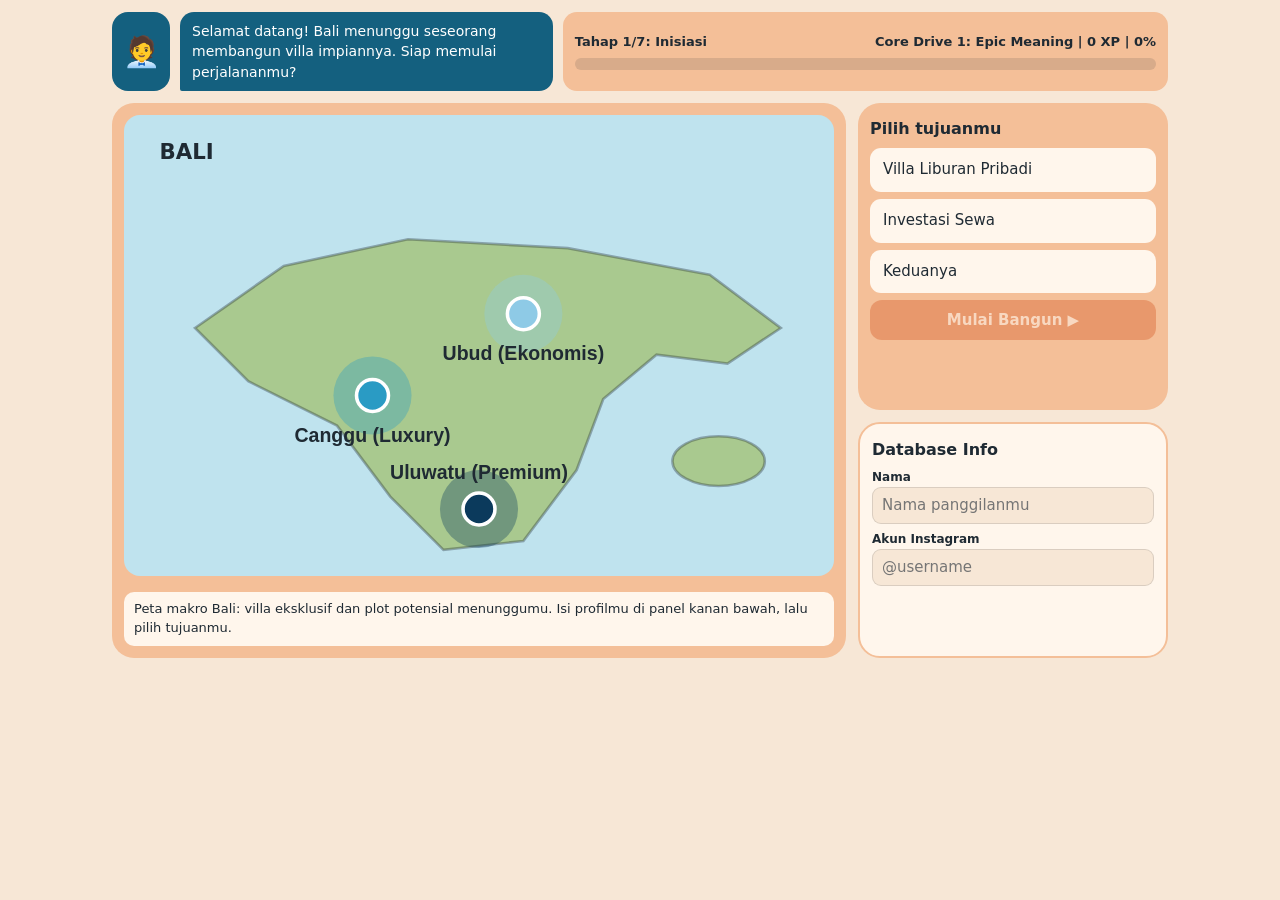
<file: index.html>
<!DOCTYPE html>
<html lang="id">
<head>
<meta charset="utf-8">
<meta name="viewport" content="width=device-width, initial-scale=1, viewport-fit=cover">
<title>The Villa Game: Build Your Bali Villa</title>
<style>
:root{box-sizing:border-box;padding-top:env(safe-area-inset-top,0px);padding-bottom:env(safe-area-inset-bottom,0px);
--bg:#f7e7d6;--panel:#f4bf98;--card:#fff6ec;--ink:#1f2a33;--acc:#14607f;--acc2:#d8602b;--sea:#bfe3ee;--land:#a9c98f;--line:#1f2a3322;--ok:#2e8b57}
@media (prefers-color-scheme:dark){:root:not([data-theme="light"]){--bg:#171412;--panel:#4a3427;--card:#2a211b;--ink:#f6ece2;--acc:#6cc3e3;--acc2:#ff9a62;--sea:#1d3b4a;--land:#47643a;--line:#ffffff22}}
:root[data-theme="dark"]{--bg:#171412;--panel:#4a3427;--card:#2a211b;--ink:#f6ece2;--acc:#6cc3e3;--acc2:#ff9a62;--sea:#1d3b4a;--land:#47643a;--line:#ffffff22}
html{scroll-padding-top:env(safe-area-inset-top,0px)}
*{box-sizing:border-box}
body{margin:0;background:var(--bg);color:var(--ink);font:15px/1.45 "Trebuchet MS","Segoe UI",system-ui,sans-serif}
#app{max-width:1080px;margin:0 auto;padding:12px;display:grid;gap:12px;grid-template-columns:1fr 310px;grid-template-areas:"top top" "main opt" "main db"}
@media(max-width:820px){#app{grid-template-columns:1fr;grid-template-areas:"top" "main" "opt" "db"}}
.top{grid-area:top;display:flex;gap:10px;align-items:stretch}
.av{width:58px;min-width:58px;border-radius:16px;background:var(--acc);display:grid;place-items:center;font-size:30px}
.bubble{flex:1.2;background:var(--acc);color:#fff;border-radius:14px 14px 14px 2px;padding:9px 12px;font-size:14px;min-height:58px}
:root[data-theme="dark"] .bubble{color:#10222b}
.prog{flex:2;background:var(--panel);border-radius:14px;padding:9px 12px;display:flex;flex-direction:column;justify-content:center;gap:6px}
.pl{display:flex;justify-content:space-between;gap:8px;font-weight:700;font-size:13px;flex-wrap:wrap}
.bar{height:12px;border-radius:9px;background:var(--line);overflow:hidden}.bar i{display:block;height:100%;width:0;background:var(--acc2);transition:width .4s}
.card{background:var(--panel);border-radius:22px;padding:12px}
.main{grid-area:main;display:flex;flex-direction:column;gap:10px;min-height:340px}
.opt{grid-area:opt}.db{grid-area:db;background:var(--card);border:2px solid var(--panel)}
h3{margin:2px 0 8px;font-size:16px}
.btn{display:block;width:100%;text-align:left;margin:0 0 7px;padding:9px 11px;border-radius:11px;border:2px solid transparent;background:var(--card);color:var(--ink);font:inherit;cursor:pointer}
.btn:hover{border-color:var(--acc)}.btn:focus-visible,.go:focus-visible,a.go:focus-visible,input:focus-visible,select:focus-visible{outline:3px solid var(--acc2);outline-offset:2px}
.btn.on{border-color:var(--acc2);background:var(--acc);color:#fff;font-weight:700}
:root[data-theme="dark"] .btn.on{color:#10222b}
.btn small{display:block;font-weight:400;opacity:.85}
.go{display:block;width:100%;padding:11px;border-radius:12px;border:0;background:var(--acc2);color:#fff;font:700 15px "Trebuchet MS","Segoe UI",system-ui,sans-serif;cursor:pointer;text-align:center;text-decoration:none;margin-top:6px}
.go:disabled{opacity:.4;cursor:not-allowed}
.db label{display:block;font-size:12px;font-weight:700;margin-top:7px}
.db input,.db select{width:100%;padding:7px 9px;border-radius:9px;border:1px solid var(--line);background:var(--bg);color:var(--ink);font:inherit}
.db .kv{font-size:13px;margin-top:6px}
.map{width:100%;height:auto;border-radius:16px;display:block}
.sea{fill:var(--sea)}.land{fill:var(--land);stroke:var(--ink);stroke-opacity:.35;stroke-width:1.5}
.pin{cursor:pointer}.pin text{font:700 11px sans-serif;fill:var(--ink)}
.stats{display:grid;grid-template-columns:repeat(auto-fit,minmax(130px,1fr));gap:8px}
.stat{background:var(--card);border-radius:12px;padding:8px 10px}.stat b{display:block;font-size:17px}
.stat span{font-size:12px;opacity:.8}
.note{font-size:13px;background:var(--card);border-radius:10px;padding:8px 10px;margin-top:6px}
.chips{display:flex;gap:6px;flex-wrap:wrap}.chip{width:44px;height:44px;border-radius:10px;border:2px solid var(--card)}
.slots i{display:inline-block;width:12px;height:12px;border-radius:50%;margin-right:3px;background:var(--acc2)}.slots i.x{background:var(--line)}
input[type=range]{width:100%;accent-color:var(--acc2)}
.pulse{animation:p 1.4s infinite}@keyframes p{50%{opacity:.35}}
@media(prefers-reduced-motion:reduce){.pulse{animation:none}.bar i{transition:none}}
</style>
</head>
<body>
<div id="app">
 <div class="top">
  <div class="av" id="av">🧑‍💼</div><div class="bubble" id="bub"></div>
  <div class="prog"><div class="pl"><span id="pt"></span><span id="px"></span></div><div class="bar"><i id="pf"></i></div></div>
 </div>
 <div class="card main" id="main"></div>
 <div class="card opt" id="opt"></div>
 <div class="db card" id="db"></div>
</div>
<script>
// Ganti dengan data kuota nyata sebelum dipublikasikan.
const SLOTS_LEFT=5,SLOTS_TOTAL=20,CTA_URL='https://mysea.id';
const Z={
 ubud:{n:'Ubud',tier:'Ekonomis',land:1.2,roi:12,base:1.8,c:'#8ecae6',x:225,y:112},
 canggu:{n:'Canggu',tier:'Luxury',land:2.2,roi:13,base:3,c:'#2a9bc4',x:140,y:158},
 uluwatu:{n:'Uluwatu',tier:'Premium',land:2.8,roi:15,base:3.8,c:'#0b3a5c',x:200,y:222}};
const ROLES=['Pemandu Virtual','Ahli Properti Lokal','Ahli Properti Lokal','Arsitek','Desainer Interior','Konsultan Finansial','General Manager','General Manager'];
const FACE=['🧑‍💼','👨‍💼','👨‍💼','👷','👩‍🎨','🧑‍💻','🕴️','🕴️'];
const NAMES=['Inisiasi','Pilih Lokasi','Anggaran & Kunci Lahan','Desain Eksterior','Desain Interior','Simulasi Finansial','Manajemen Properti','Selesai'];
const CD=['Epic Meaning','Accomplishment','Accomplishment','Creativity & Feedback','Creativity & Feedback','Ownership','Scarcity & Loss Prevention','Scarcity'];
const GREET=[
 'Selamat datang! Bali menunggu seseorang membangun villa impiannya. Siap memulai perjalananmu?',
 'Pilih kawasan. Warna biru tua berarti premium, biru muda lebih ekonomis. Klik pin di peta.',
 'Pilih kontur lahan dan tingkat anggaran, lalu kunci lahanmu dengan nomor WhatsApp.',
 'Saatnya mendesain! Pilih gaya bangunan, kolam, dan jumlah lantai, lalu lihat hasilnya langsung.',
 'Sekarang interiornya. Pilih furnitur untuk tiap area dan lihat palet warnanya menyatu.',
 'Villamu sudah jadi. Atur tarif harian, jalankan simulasi sewa, dan cek ROI-nya.',
 'Kamu sekarang pengelola villa. Hadapi kejadian tak terduga dan kelola stafmu dengan baik.',
 'Selamat, villamu beroperasi! Konsultasi eksklusif tersedia untuk kuota terbatas.'];
const GOALS=['Villa Liburan Pribadi','Investasi Sewa','Keduanya'];
const F={living:['Living Set Rotan (Standar)','Living Set Teak Premium'],bed:['Kamar Minimalis (Standar)','Koleksi Kamar Suite Premium'],out:['Dekor Taman Sederhana','Dekor Outdoor Lounge Premium']};
const FN={living:'Living Room',bed:'Bedroom',out:'Outdoor Decor'};
const PAL={trop:['#8b5e3c','#4f7a4a','#e8dcc4','#2f4858'],med:['#f4efe6','#c8643b','#2e6f95','#d9b36c']};
const EV=[
 {t:'🧳 Tamu datang mendadak',d:'Tamu tiba 6 jam lebih awal, kamar belum siap.',c:[['Siapkan welcome drink dan upgrade kamar',2],['Tawarkan penitipan koper dan kopi gratis',1],['Minta mereka menunggu',0]]},
 {t:'📦 Pasokan terlambat',d:'Linen dan amenities dari vendor terlambat 2 hari.',c:[['Beli cadangan dari vendor lokal',2],['Pesan ekspres dengan harga mahal',1],['Tunggu pengiriman',0]]},
 {t:'⚡ Listrik padam',d:'Pemadaman mendadak saat tamu sedang menginap.',c:[['Nyalakan genset cadangan',2],['Hubungi teknisi dan beri lilin',1],['Abaikan, nanti juga menyala',0]]},
 {t:'🏊 Kolam keruh',d:'Tamu mengeluh air kolam keruh sebelum sore.',c:[['Panggil teknis kolam dan buka area alternatif',2],['Tambah kaporit sendiri',1],['Biarkan sampai besok',0]]},
 {t:'❄️ AC rusak',d:'AC kamar utama berhenti dingin di tengah malam.',c:[['Pindahkan tamu ke kamar lain dan perbaiki',2],['Kirim kipas angin',1],['Sarankan buka jendela',0]]}];
const S={stage:0,name:'',ig:'',goal:'',zone:null,ground:null,plot:null,wa:'',locked:false,style:null,pool:null,floors:null,furn:{},career:'',age:'30–45',rate:0,touched:false,sims:0,roi:false,friends:'',reviews:[],ev:[],evDone:0,evScore:0,staff:{},pts:0,msg:''};
const $=id=>document.getElementById(id);
const esc=s=>String(s).replace(/[&<>"]/g,c=>({'&':'&amp;','<':'&lt;','>':'&gt;','"':'&quot;'}[c]));
const fM=n=>'Rp '+n.toFixed(2).replace('.',',')+' M';
const fR=n=>'Rp '+Math.round(n*1e6).toLocaleString('id-ID');
const prem=()=>Object.values(S.furn).filter(v=>v===1).length;
const cost=()=>{const z=Z[S.zone];return z.land*(S.ground==='slope'?.9:1)+(S.plot==='prem'?.4:0)+.8+(S.style==='med'?.15:0)+(S.pool?.15:0)+(S.floors==2?.3:0)+prem()*.1};
const base=()=>Z[S.zone].base+(S.plot==='prem'?.3:0)+(S.pool?.3:0)+prem()*.15+(S.floors==2?.2:0);
const occ=r=>Math.min(.95,Math.max(.25,.7-.35*(r/base()-1)));
const rev=r=>r*occ(r);
const roi=()=>rev(S.rate)*365*.55/1000/cost()*100;
const opt=()=>Math.min(100,rev(S.rate)/rev(1.5*base())*100);
const perf=()=>Math.min(100,40+Object.values(S.staff).filter(Boolean).length*10+S.evScore*5);
const mgmt=()=>(1+4*S.evScore/6).toFixed(1);
const waOk=()=>S.wa.replace(/\D/g,'').length>=9;
function sub(){switch(S.stage){
 case 0:return ((S.name.trim()?1:0)+(S.goal?1:0))/2;
 case 1:return S.zone?1:0;
 case 2:return ((S.ground?1:0)+(S.plot?1:0)+(S.locked?1:0))/3;
 case 3:return ((S.style?1:0)+(S.pool!==null?1:0)+(S.floors?1:0))/3;
 case 4:return Object.keys(S.furn).length/3;
 case 5:return ((S.sims>0?1:0)+(S.roi?1:0)+(S.touched?1:0))/3;
 case 6:return S.evDone/3;
 default:return 1}}
function up(){const s=sub(),n=Math.min(S.stage,7);
 $('pf').style.width=Math.min(100,(n+s)/7*100)+'%';
 $('pt').textContent=S.stage>6?'SELESAI':'Tahap '+(n+1)+'/7: '+NAMES[n];
 $('px').textContent='Core Drive '+(n<1?1:n<3?2:n<5?3:n<6?4:5)+': '+CD[n]+' | '+S.pts+' XP | '+Math.round(s*100)+'%';
 const g=$('go');if(g)g.disabled=s<.999;}
function say(t){S.msg=t;$('bub').textContent=t}
function add(n){S.pts+=n}
function set(k,v){S[k]=v;add(5);if(k==='pool'||k==='style'||k==='floors')say(['Pilihan bagus, tampilannya makin hidup!','Estetik sempurna!','Proporsinya harmonis, saya suka.'][Math.floor(Math.random()*3)]);render()}
function next(){add(50);S.stage++;S.msg='';if(S.stage===5&&!S.rate)S.rate=+base().toFixed(1);
 if(S.stage===6&&!S.ev.length)S.ev=EV.slice().sort(()=>Math.random()-.5).slice(0,3);render();window.scrollTo(0,0)}
function pickZone(k){if(S.stage!==1)return;S.zone=k;add(10);const z=Z[k];say(z.n+': ROI sekitar '+z.roi+'%+ per tahun, kelas '+z.tier+'. Harga lahan mulai '+fM(z.land)+'.');render()}
function lockLand(){if(!S.ground||!S.plot)return say('Pilih kontur tanah dan tingkat anggaran dulu.');
 if(!waOk())return say('Isi nomor WhatsApp-mu agar kami bisa mengirim rincian harga.');
 S.locked=true;add(30);say('Lahan terkunci! Total biaya lahan '+fM(Z[S.zone].land*(S.ground==='slope'?.9:1)+(S.plot==='prem'?.4:0))+'. Tahap berikutnya sudah terbuka.');render()}
function pickF(k,i){S.furn[k]=i;add(5);say(i?'Pilihan premium! Palet warnanya terasa mewah.':'Pilihan hemat yang tetap nyaman.');render()}
function setRate(v){S.rate=+v;S.touched=true;$('fin').innerHTML=fin();$('rt').textContent=fR(S.rate)+' / malam';up()}
function sim(){S.sims++;add(15);const o=opt(),pool=['Villa bersih dan stafnya ramah sekali.','Pemandangan luar biasa, pasti kembali.','Lokasi strategis dan tenang.','Harga agak mahal untuk kamarnya.','Kolamnya indah, kamarnya nyaman.'];
 const good=S.rate<=1.25*base();const r=(good?5:3)-(Math.random()<.3?1:0);
 S.reviews.unshift('⭐'.repeat(r)+' '+(good?pool[Math.floor(Math.random()*3)]:pool[3]));S.reviews=S.reviews.slice(0,3);
 say('Simulasi selesai: okupansi '+Math.round(occ(S.rate)*100)+'%, optimasi '+Math.round(o)+'%. '+(o>=85?'Optimasi villamu tinggi!':'Coba sesuaikan tarif harian.'));render()}
function calc(){S.roi=true;add(15);say('ROI proyeksi '+roi().toFixed(1)+'% per tahun dari modal '+fM(cost())+'. Tarif optimal ada di sekitar '+fR(1.5*base())+'.');render()}
function staff(k){S.staff[k]=!S.staff[k];render()}
function choose(i){const e=S.ev[S.evDone],sc=e.c[i][1];S.evScore+=sc;S.evDone++;add(10+sc*10);
 say(['Kurang tepat: tamu kecewa dan skor manajemen turun.','Cukup baik, masalah teratasi walau belum ideal.','Penanganan hebat! Tamu justru terkesan.'][sc]);render()}
function finish(){console.log('LEAD',{name:S.name,ig:S.ig,wa:S.wa,zone:S.zone,career:S.career,age:S.age,goal:S.goal,friends:S.friends})}

function map(mode){const z=S.zone;
 let g='<svg class="map" viewBox="0 0 400 260" role="img" aria-label="Peta Bali"><rect class="sea" width="400" height="260"/><ellipse cx="335" cy="195" rx="26" ry="14" class="land"/><path class="land" d="M40 120L90 85L160 70L250 75L330 90L370 120L340 140L300 135L270 160L255 200L225 240L180 245L150 215L120 175L70 150Z"/>';
 g+='<text x="20" y="25" font-size="12" font-weight="700" style="fill:var(--ink)">BALI</text>';
 for(const k in Z){const q=Z[k],sel=z===k,dim=mode==='lock'&&z&&!sel&&false;const act=S.stage===1;
  g+=`<g class="pin" ${act?`onclick="pickZone('${k}')" tabindex="0" role="button" aria-label="${q.n}" onkeydown="if(event.key==='Enter')pickZone('${k}')"`:''}><circle cx="${q.x}" cy="${q.y}" r="${sel?28:22}" fill="${q.c}" opacity=".35"/><circle cx="${q.x}" cy="${q.y}" r="${sel?11:9}" fill="${q.c}" stroke="${sel?'#d8602b':'#fff'}" stroke-width="${sel?4:2}"/><text x="${q.x}" y="${q.y+(k==='uluwatu'?-17:26)}" text-anchor="middle">${q.n} (${q.tier})</text></g>`}
 if(mode==='ops'&&z){const q=Z[z],o=[[-34,-22],[30,-18],[0,28]];o.forEach((d,i)=>{const pend=i>=S.evDone&&i<3;g+=`<text x="${q.x+d[0]}" y="${q.y+d[1]}" font-size="20" text-anchor="middle">🏡</text><text x="${q.x+d[0]}" y="${q.y+d[1]+12}" font-size="8" text-anchor="middle" style="fill:var(--ink)">${pend?'':'AKTIF'}</text>${pend?`<text class="pulse" x="${q.x+d[0]+12}" y="${q.y+d[1]-10}" font-size="14">⚠️</text>`:''}`})}
 else if(z&&S.stage>1)g+=`<text x="${Z[z].x}" y="${Z[z].y+4}" font-size="16" text-anchor="middle">🏡</text>`;
 return g+'</svg>'}
function villa(){const t=S.style==='trop',f=S.floors||1;
 let s='<svg class="map" viewBox="0 0 400 260" role="img" aria-label="Visual villa"><rect width="400" height="260" fill="#cfe8f3"/><path d="M0 150Q100 120 200 140T400 130V260H0Z" fill="#8fbf7f"/><path d="M0 175Q120 155 220 170T400 165V260H0Z" fill="#6aa86b"/>';
 if(S.pool)s+='<rect x="300" y="195" width="85" height="38" rx="12" fill="#4fc3e8" stroke="#fff" stroke-width="3"/>';
 s+='<text x="30" y="205" font-size="38">🌴</text><text x="335" y="190" font-size="30">🌴</text>';
 if(!S.style)s+='<rect x="95" y="130" width="190" height="75" rx="8" fill="none" stroke="#14607f" stroke-width="3" stroke-dasharray="8"/><text x="190" y="173" text-anchor="middle" font-size="14" fill="#14607f">Pilih gaya bangunan</text>';
 else{const wall=t?'#c9a27a':'#f6f1e7',roof=t?'#4a3a2c':'#c8643b',top=215-f*55;
  s+='<rect x="75" y="213" width="230" height="8" fill="#555"/>';
  for(let i=0;i<f;i++){const y=213-(i+1)*55;s+=`<rect x="90" y="${y}" width="190" height="55" fill="${wall}" stroke="#0003"/><rect x="105" y="${y+12}" width="55" height="43" fill="#7fb3c8"/><rect x="215" y="${y+12}" width="45" height="43" fill="#7fb3c8"/>`+(t?`<path d="M170 ${y}V${y+55}M180 ${y}V${y+55}M190 ${y}V${y+55}" stroke="#6b4a2f" stroke-width="4"/>`:`<path d="M215 ${y+55}V${y+30}A22 22 0 0 1 259 ${y+30}V${y+55}" fill="none" stroke="#c8643b" stroke-width="4"/>`)}
  s+=t?`<rect x="78" y="${top-10}" width="224" height="10" fill="${roof}"/>`:`<polygon points="80,${top} 185,${top-38} 290,${top}" fill="${roof}"/>`}
 return s+'</svg>'}
function fin(){const o=opt();return `<div class="stats"><div class="stat"><span>Pendapatan real-time</span><b>${fR(S.rate*occ(S.rate))} / malam</b></div><div class="stat"><span>Nilai pasar aset</span><b>${fM(cost()*1.25)}</b></div><div class="stat"><span>Okupansi</span><b>${Math.round(occ(S.rate)*100)}%</b></div><div class="stat"><span>Proyeksi ROI</span><b>${roi().toFixed(1)}% p.a.</b></div><div class="stat" style="grid-column:1/-1"><span>Tingkat optimasi finansial: ${Math.round(o)}%</span><div class="bar"><i style="width:${o}%;background:var(--ok)"></i></div></div></div>`}
function btn(on,txt,fn,sm){return `<button class="btn${on?' on':''}" onclick="${fn}">${txt}${sm?`<small>${sm}</small>`:''}</button>`}
function go(l){return `<button class="go" id="go" onclick="next()">${l||'Lanjut ▶'}</button>`}
function field(k,l,ph,type){return `<label for="f_${k}">${l}</label><input id="f_${k}" type="${type||'text'}" placeholder="${ph||''}" value="${esc(S[k])}" oninput="S.${k}=this.value;up()">`}

function render(){const st=S.stage;
 $('av').textContent=FACE[st];$('av').title=ROLES[st];$('bub').textContent=S.msg||GREET[st].replace('Selamat datang!',S.name&&st>0?'Halo '+S.name+'!':'Selamat datang!');
 let m='',o='',d='<h3>Database Info</h3>';
 const zz=S.zone&&Z[S.zone];
 if(st===0){m=map('x')+'<div class="note">Peta makro Bali: villa eksklusif dan plot potensial menunggumu. Isi profilmu di panel kanan bawah, lalu pilih tujuanmu.</div>';
  o='<h3>Pilih tujuanmu</h3>'+GOALS.map(g=>btn(S.goal===g,g,`set('goal','${g}')`)).join('')+go('Mulai Bangun ▶');
  d+=field('name','Nama','Nama panggilanmu')+field('ig','Akun Instagram','@username')}
 else if(st===1){m=map('x');
  o='<h3>Zona lokasi</h3>'+Object.keys(Z).map(k=>btn(S.zone===k,Z[k].n+' ('+Z[k].tier+')',`pickZone('${k}')`,'Lahan mulai '+fM(Z[k].land)+' | ROI '+Z[k].roi+'%+')).join('')+go();
  d+=`<div class="kv">Lokasi terpilih: <b>${zz?zz.n:'belum dipilih'}</b></div>`}
 else if(st===2){m=map('x')+`<div class="note">Estimasi lahan: <b>${fM(zz.land*(S.ground==='slope'?.9:1)+(S.plot==='prem'?.4:0))}</b>. Lahan miring lebih murah, tetapi biaya bangun naik.</div>`;
  o='<h3>Filter lahan</h3>'+btn(S.ground==='flat','Tanah datar',"set('ground','flat')")+btn(S.ground==='slope','Tanah miring',"set('ground','slope')")+btn(S.plot==='std','$ Budget',"set('plot','std')",'Plot standar')+btn(S.plot==='prem','$ Premium',"set('plot','prem')",'Plot dengan pemandangan, +Rp 0,40 M')+`<button class="go" style="background:var(--acc)" onclick="lockLand()">${S.locked?'🔒 Lahan terkunci':'Kunci lahan'}</button>`+go();
  d+=`<div class="kv">Terpilih: <b>${zz.n} Plot A</b></div>`+field('wa','WhatsApp (untuk rincian harga)','08xx-xxxx-xxxx','tel')}
 else if(st===3){m=villa()+`<div class="note">Kelengkapan desain eksterior: ${Math.round(sub()*100)}%</div>`;
  o='<h3>Katalog desain</h3>'+btn(S.style==='trop','Modern Tropical',"set('style','trop')",'Kayu hangat, atap datar')+btn(S.style==='med','Mediterranean',"set('style','med')",'Dinding putih, atap genteng, +Rp 0,15 M')+btn(S.pool===true,'Dengan kolam renang',"set('pool',true)",'+Rp 0,15 M')+btn(S.pool===false,'Tanpa kolam',"set('pool',false)")+btn(S.floors===1,'1 lantai',"set('floors',1)")+btn(S.floors===2,'2 lantai',"set('floors',2)",'+Rp 0,30 M')+go();
  d+=field('career','Karier / pekerjaan','Mis. Arsitek')+`<label for="f_age">Kategori umur</label><select id="f_age" onchange="S.age=this.value">${['18–29','30–45','46–60','60+'].map(a=>`<option${S.age===a?' selected':''}>${a}</option>`).join('')}</select>`}
 else if(st===4){const p=PAL[S.style||'trop'];m=villa()+`<div class="stats"><div class="stat"><span>Ketersediaan furnitur: ${Math.round(sub()*100)}%</span><div class="chips">${p.map(c=>`<div class="chip" style="background:${c}"></div>`).join('')}</div></div></div>`;
  o=Object.keys(F).map(k=>`<h3>${FN[k]}</h3>`+F[k].map((n,i)=>btn(S.furn[k]===i,n,`pickF('${k}',${i})`,i?'+Rp 0,10 M':'')).join('')).join('')+go();
  d+=`<div class="kv">Lahan: <b>${zz.n}</b><br>Gaya: <b>${S.style==='med'?'Mediterranean':'Modern Tropical'}</b><br>Total modal sementara: <b>${fM(cost())}</b></div>`}
 else if(st===5){m=map('x')+`<div id="fin">${fin()}</div>`+(S.reviews.length?`<div class="note"><b>Ulasan tamu maya</b><br>${S.reviews.map(esc).join('<br>')}</div>`:'');
  o=`<h3>Tarif harian</h3><div id="rt" style="font-weight:700">${fR(S.rate)} / malam</div><input type="range" aria-label="Tarif harian" min="${(base()*.5).toFixed(1)}" max="${(base()*2).toFixed(1)}" step="0.1" value="${S.rate}" oninput="setRate(this.value)" style="margin:6px 0 10px">`+btn(false,'Simulasi sewa','sim()','Jalankan simulasi tamu virtual')+btn(false,'Kalkulator ROI','calc()','Hitung proyeksi balik modal')+go();
  d+=field('friends','Undang Instagram teman','@teman1, @teman2')+`<div class="kv">Proyeksi ROI: <b>${roi().toFixed(1)}% p.a.</b></div>`}
 else if(st===6){const e=S.ev[S.evDone],stf=['Housekeeping','Tukang kebun','Teknisi kolam'];
  m=map('ops')+`<div class="stats"><div class="stat"><span>Performa operasional</span><b>${perf()}%</b></div><div class="stat"><span>Kesiapan peluncuran</span><b>${Math.round((S.evDone/3*60)+(perf()/100*40))}%</b></div></div>`;
  o='<h3>Staf</h3>'+stf.map(s=>btn(S.staff[s],(S.staff[s]?'✔ ':'')+s,`staff('${s}')`)).join('')+(e?`<h3>${e.t}</h3><div class="note" style="margin:0 0 8px">${e.d}</div>`+e.c.map((c,i)=>btn(false,c[0],`choose(${i})`)).join(''):'<div class="note">Semua kejadian tertangani.</div>')+go('Lihat hasil akhir ▶');
  d+=`<div class="kv">Log operasional: <b>${S.evDone ? 'diperbarui' : 'kosong'}</b><br>Skor manajemen: <b>${S.evDone?mgmt():'-'} / 5</b><br>Status pendaftaran: <b>PENDING</b></div>`}
 else{finish();const left=SLOTS_LEFT;
  m=`<h3>Villa impianmu di ${zz.n}</h3><div class="stats"><div class="stat"><span>Gaya</span><b>${S.style==='med'?'Mediterranean':'Modern Tropical'}</b></div><div class="stat"><span>Modal total</span><b>${fM(cost())}</b></div><div class="stat"><span>Proyeksi ROI</span><b>${roi().toFixed(1)}% p.a.</b></div><div class="stat"><span>Skor manajemen</span><b>${mgmt()} / 5</b></div><div class="stat"><span>Performa operasional</span><b>${perf()}%</b></div><div class="stat"><span>Total XP</span><b>${S.pts}</b></div></div>`+villa();
  o=`<h3>Konsultasi eksklusif</h3><div class="note">Sesi konsultasi dibatasi. Sisa kuota: <b>${left} dari ${SLOTS_TOTAL}</b><div class="slots" style="margin-top:6px">${Array.from({length:SLOTS_TOTAL},(_,i)=>`<i class="${i<left?'':'x'}"></i>`).join('')}</div></div><a class="go" href="${CTA_URL}" target="_blank" rel="noopener">Amankan sesi konsultasi di mysea.id</a><button class="btn" style="margin-top:8px" onclick="location.reload()">Main lagi</button>`;
  d+=`<div class="kv">Pemain: <b>${esc(S.name)}</b> ${esc(S.ig)}<br>WhatsApp: <b>${esc(S.wa)}</b><br>Pendaftaran konsultasi: <b>PENDING</b></div>`}
 $('main').innerHTML=m;$('opt').innerHTML=o;$('db').innerHTML=d;up()}
render();
</script>
</body>
</html>
</file>
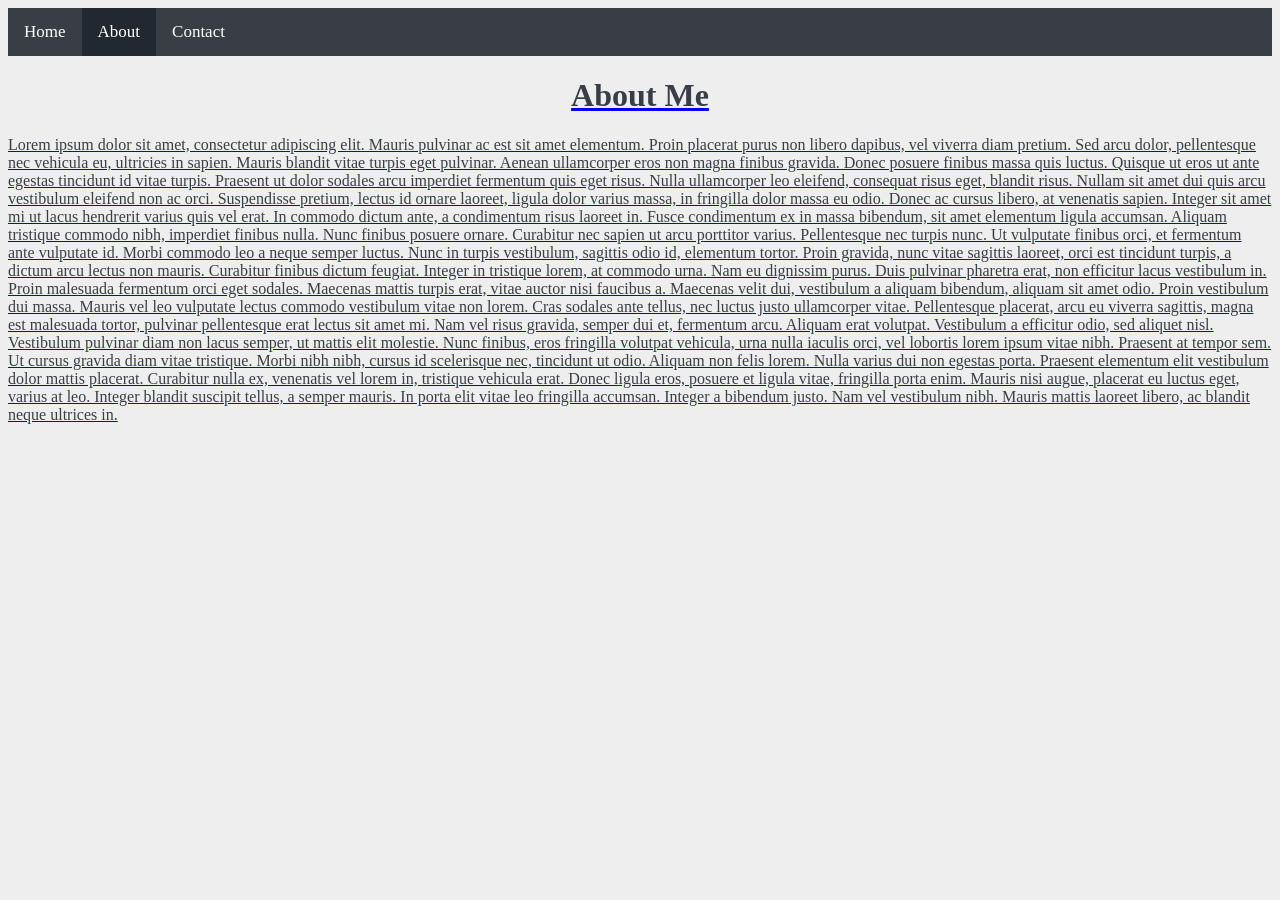
<file: About.html>
<html lang="en">
<head>
  
    <meta charset="UTF-8">
    <meta name="viewport" content="width=device-width, initial-scale=1.0">
    <title>Web</title>
    <link rel="stylesheet" href="style.css" href="jvs.js">
</head>
<body>
    <div class="topnav" id="myTopnav">
        <a href="WebMe.html">Home</a>
        <a class="active" href="About.html">About</a>
        <a href="Contact.html">Contact</a>
        <a href="jvs.js" class="icon" onclick="myFunction()">
        <!-- <i class="fa fa-bars"></i> -->
    </div>

   
    <h1>About Me</h1>
    <p>Lorem ipsum dolor sit amet, consectetur adipiscing elit. Mauris pulvinar ac est sit amet elementum. Proin placerat purus non libero dapibus, vel viverra diam pretium. Sed arcu dolor, pellentesque nec vehicula eu, ultricies in sapien. Mauris blandit vitae turpis eget pulvinar. Aenean ullamcorper eros non magna finibus gravida. Donec posuere finibus massa quis luctus. Quisque ut eros ut ante egestas tincidunt id vitae turpis. Praesent ut dolor sodales arcu imperdiet fermentum quis eget risus. Nulla ullamcorper leo eleifend, consequat risus eget, blandit risus. Nullam sit amet dui quis arcu vestibulum eleifend non ac orci.

        Suspendisse pretium, lectus id ornare laoreet, ligula dolor varius massa, in fringilla dolor massa eu odio. Donec ac cursus libero, at venenatis sapien. Integer sit amet mi ut lacus hendrerit varius quis vel erat. In commodo dictum ante, a condimentum risus laoreet in. Fusce condimentum ex in massa bibendum, sit amet elementum ligula accumsan. Aliquam tristique commodo nibh, imperdiet finibus nulla. Nunc finibus posuere ornare. Curabitur nec sapien ut arcu porttitor varius. Pellentesque nec turpis nunc. Ut vulputate finibus orci, et fermentum ante vulputate id. Morbi commodo leo a neque semper luctus. Nunc in turpis vestibulum, sagittis odio id, elementum tortor. Proin gravida, nunc vitae sagittis laoreet, orci est tincidunt turpis, a dictum arcu lectus non mauris. Curabitur finibus dictum feugiat. Integer in tristique lorem, at commodo urna. Nam eu dignissim purus.
        
        Duis pulvinar pharetra erat, non efficitur lacus vestibulum in. Proin malesuada fermentum orci eget sodales. Maecenas mattis turpis erat, vitae auctor nisi faucibus a. Maecenas velit dui, vestibulum a aliquam bibendum, aliquam sit amet odio. Proin vestibulum dui massa. Mauris vel leo vulputate lectus commodo vestibulum vitae non lorem. Cras sodales ante tellus, nec luctus justo ullamcorper vitae.
        
        Pellentesque placerat, arcu eu viverra sagittis, magna est malesuada tortor, pulvinar pellentesque erat lectus sit amet mi. Nam vel risus gravida, semper dui et, fermentum arcu. Aliquam erat volutpat. Vestibulum a efficitur odio, sed aliquet nisl. Vestibulum pulvinar diam non lacus semper, ut mattis elit molestie. Nunc finibus, eros fringilla volutpat vehicula, urna nulla iaculis orci, vel lobortis lorem ipsum vitae nibh. Praesent at tempor sem.
        
        Ut cursus gravida diam vitae tristique. Morbi nibh nibh, cursus id scelerisque nec, tincidunt ut odio. Aliquam non felis lorem. Nulla varius dui non egestas porta. Praesent elementum elit vestibulum dolor mattis placerat. Curabitur nulla ex, venenatis vel lorem in, tristique vehicula erat. Donec ligula eros, posuere et ligula vitae, fringilla porta enim. Mauris nisi augue, placerat eu luctus eget, varius at leo. Integer blandit suscipit tellus, a semper mauris. In porta elit vitae leo fringilla accumsan. Integer a bibendum justo. Nam vel vestibulum nibh. Mauris mattis laoreet libero, ac blandit neque ultrices in.</p>
</body>
</file>
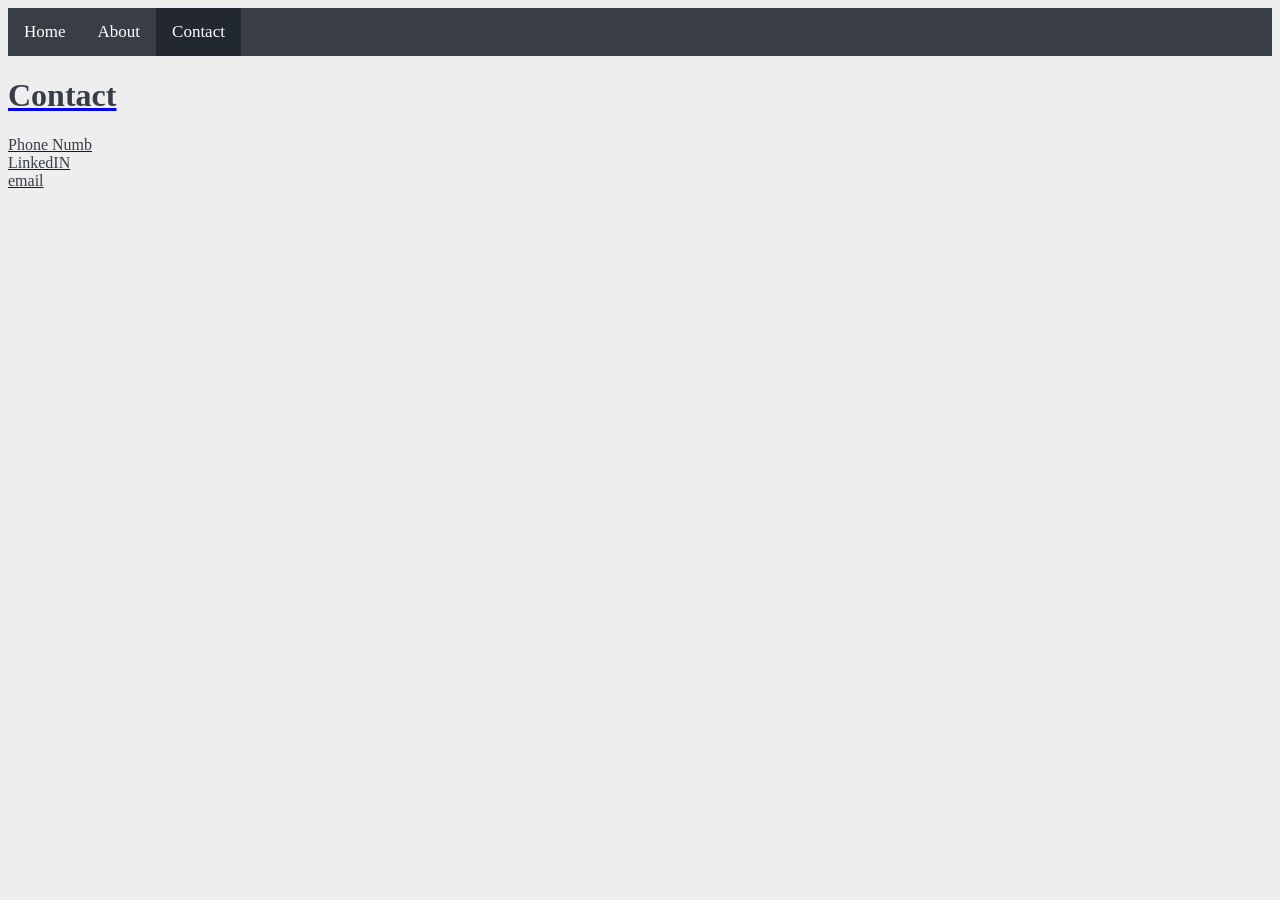
<file: Contact.html>
<html lang="en">
<head>
  
    <meta charset="UTF-8">
    <meta name="viewport" content="width=device-width, initial-scale=1.0">
    <title>Web</title>
    <link rel="stylesheet" href="style.css" href="jvs.js">
</head>
<body>
    <div class="topnav" id="myTopnav">
        <a href="WebMe.html">Home</a>
        <a  href="About.html">About</a>
        <a class="active" href="Contact.html">Contact</a>
        <a href="jvs.js" class="icon" onclick="myFunction()">
        <!-- <i class="fa fa-bars"></i> -->
    </div>

   
    <h1 style="text-align: start;">Contact</h1>
    <p>
       <!-- Logo--> Phone Numb
        <br>
        LinkedIN
        <br>
        email
    </p>
</body>
</file>
